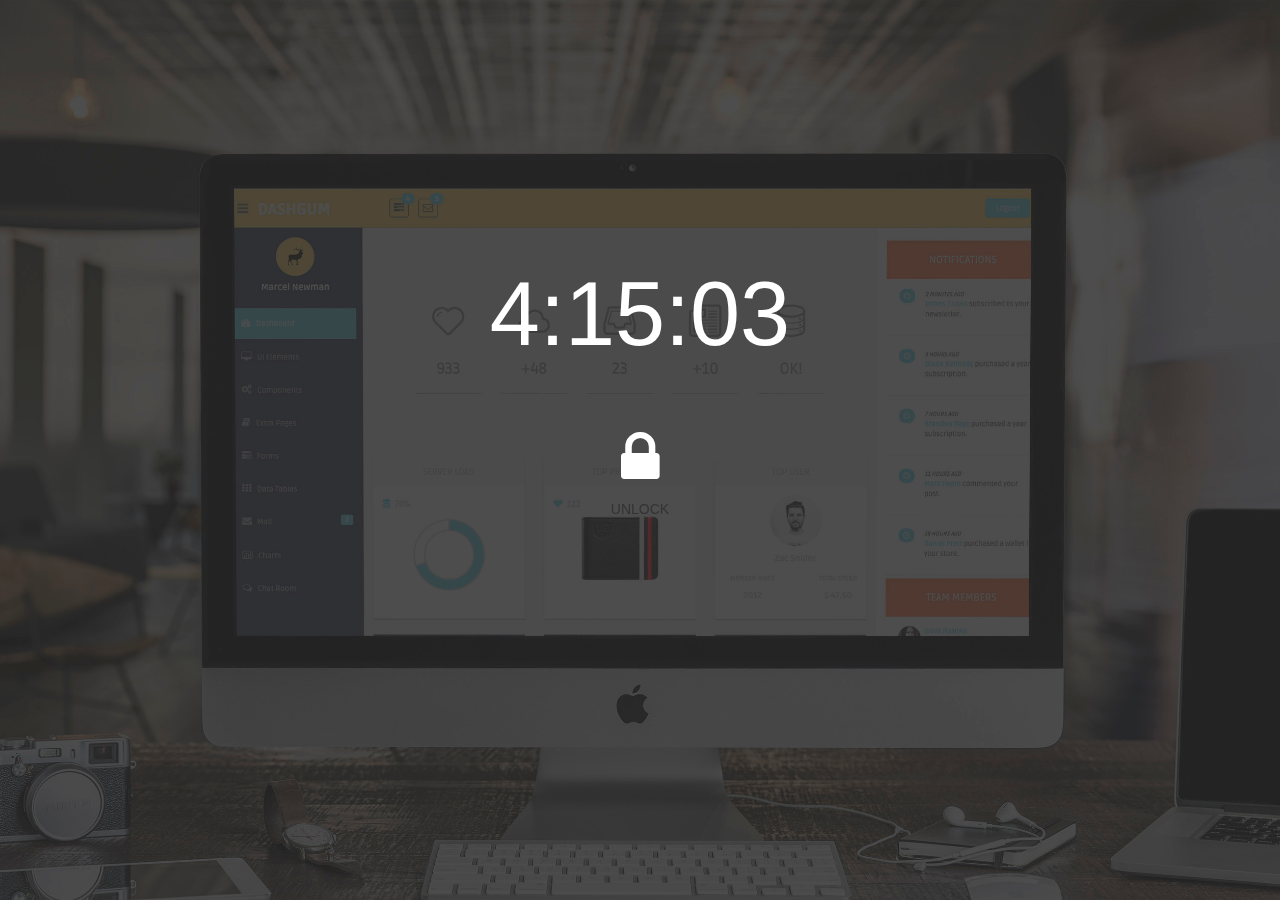
<file: vista/lock_screen.html>
<!DOCTYPE html>
<html lang="en">
  <head>
    <meta charset="utf-8">
    <meta name="viewport" content="width=device-width, initial-scale=1.0">
    <meta name="description" content="">
    <meta name="author" content="Dashboard">
    <meta name="keyword" content="Dashboard, Bootstrap, Admin, Template, Theme, Responsive, Fluid, Retina">

    <title>DASHGUM - Bootstrap Admin Template</title>

    <!-- Bootstrap core CSS -->
    <link href="assets/css/bootstrap.css" rel="stylesheet">
    <!--external css-->
    <link href="assets/font-awesome/css/font-awesome.css" rel="stylesheet" />
        
    <!-- Custom styles for this template -->
    <link href="assets/css/style.css" rel="stylesheet">
    <link href="assets/css/style-responsive.css" rel="stylesheet">

    <!-- HTML5 shim and Respond.js IE8 support of HTML5 elements and media queries -->
    <!--[if lt IE 9]>
      <script src="https://oss.maxcdn.com/libs/html5shiv/3.7.0/html5shiv.js"></script>
      <script src="https://oss.maxcdn.com/libs/respond.js/1.4.2/respond.min.js"></script>
    <![endif]-->
  </head>

  <body onload="getTime()">

      <!-- **********************************************************************************************************************************************************
      MAIN CONTENT
      *********************************************************************************************************************************************************** -->

	  	<div class="container">
	  	
	  		<div id="showtime"></div>
	  			<div class="col-lg-4 col-lg-offset-4">
	  				<div class="lock-screen">
		  				<h2><a data-toggle="modal" href="#myModal"><i class="fa fa-lock"></i></a></h2>
		  				<p>UNLOCK</p>
		  				
				          <!-- Modal -->
				          <div aria-hidden="true" aria-labelledby="myModalLabel" role="dialog" tabindex="-1" id="myModal" class="modal fade">
				              <div class="modal-dialog">
				                  <div class="modal-content">
				                      <div class="modal-header">
				                          <button type="button" class="close" data-dismiss="modal" aria-hidden="true">&times;</button>
				                          <h4 class="modal-title">Welcome Back</h4>
				                      </div>
				                      <div class="modal-body">
				                          <p class="centered"><img class="img-circle" width="80" src="assets/img/ui-sam.jpg"></p>
				                          <input type="password" name="password" placeholder="Password" autocomplete="off" class="form-control placeholder-no-fix">
				
				                      </div>
				                      <div class="modal-footer centered">
				                          <button data-dismiss="modal" class="btn btn-theme04" type="button">Cancel</button><a href="index.html">
				                          <button class="btn btn-theme03" type="button">Login</button>
				                      </div>
				                  </div>
				              </div>
				          </div>
				          <!-- modal -->
		  				
		  				
	  				</div><! --/lock-screen -->
	  			</div><!-- /col-lg-4 -->
	  	
	  	</div><!-- /container -->

    <!-- js placed at the end of the document so the pages load faster -->
    <script src="assets/js/jquery.js"></script>
    <script src="assets/js/bootstrap.min.js"></script>

    <!--BACKSTRETCH-->
    <!-- You can use an image of whatever size. This script will stretch to fit in any screen size.-->
    <script type="text/javascript" src="assets/js/jquery.backstretch.min.js"></script>
    <script>
        $.backstretch("assets/img/login-bg.jpg", {speed: 500});
    </script>

    <script>
        function getTime()
        {
            var today=new Date();
            var h=today.getHours();
            var m=today.getMinutes();
            var s=today.getSeconds();
            // add a zero in front of numbers<10
            m=checkTime(m);
            s=checkTime(s);
            document.getElementById('showtime').innerHTML=h+":"+m+":"+s;
            t=setTimeout(function(){getTime()},500);
        }

        function checkTime(i)
        {
            if (i<10)
            {
                i="0" + i;
            }
            return i;
        }
    </script>

  </body>
</html>
</file>
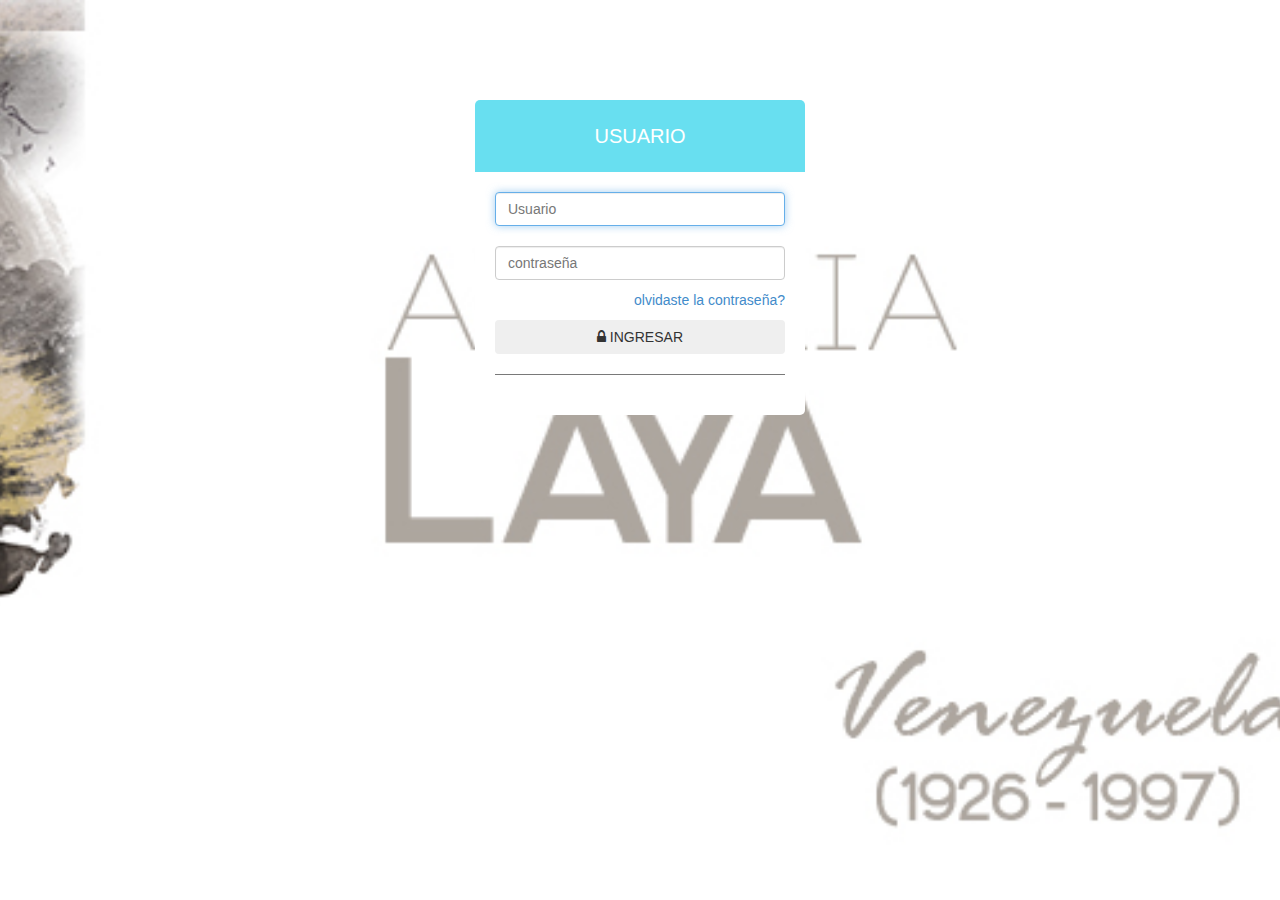
<file: vista/login.html>
<!DOCTYPE html>
<html lang="es">
  <head>
    <meta charset="utf-8">
    <meta name="viewport" content="width=device-width, initial-scale=1.0">
    <meta name="description" content="">
    <meta name="author" content="Dashboard">
    <meta name="keyword" content="Dashboard, Bootstrap, Admin, Template, Theme, Responsive, Fluid, Retina">

    <title>DASHGUM - Bootstrap Admin Template</title>

    <!-- Bootstrap core CSS -->
    <link href="assets/css/bootstrap.css" rel="stylesheet">
    <!--external css-->
    <link href="assets/font-awesome/css/font-awesome.css" rel="stylesheet" />
        
    <!-- Custom styles for this template -->
    <link href="assets/css/style.css" rel="stylesheet">
    <link href="assets/css/style-responsive.css" rel="stylesheet">

    <!-- HTML5 shim and Respond.js IE8 support of HTML5 elements and media queries -->
    <!--[if lt IE 9]>
      <script src="https://oss.maxcdn.com/libs/html5shiv/3.7.0/html5shiv.js"></script>
      <script src="https://oss.maxcdn.com/libs/respond.js/1.4.2/respond.min.js"></script>
    <![endif]-->
  </head>

  <body>

      <!-- **********************************************************************************************************************************************************
      MAIN CONTENT
      *********************************************************************************************************************************************************** -->

	  <div id="login-page">
	  	<div class="container">
	  	
		      <form class="form-login" action="index.html">
		        <h2 class="form-login-heading">USUARIO</h2>
		        <div class="login-wrap">
		            <input type="text" class="form-control" placeholder="Usuario" autofocus>
		            <br>
		            <input type="password" class="form-control" placeholder="contraseña">
		            <label class="checkbox">
		                <span class="pull-right">
		                    <a data-toggle="modal" href="login.html#myModal"> olvidaste la contraseña?</a>
		
		                </span>
		            </label>
		            <button class="btn btn-theme btn-block" href="index.html" type="submit"><i class="fa fa-lock"></i> INGRESAR</button>
		            <hr>
		            
		            
		            
		
		        </div>
		
		          <!-- Modal -->
		          <div aria-hidden="true" aria-labelledby="myModalLabel" role="dialog" tabindex="-1" id="myModal" class="modal fade">
		              <div class="modal-dialog">
		                  <div class="modal-content">
		                      <div class="modal-header">
		                          <button type="button" class="close" data-dismiss="modal" aria-hidden="true">&times;</button>
		                          <h4 class="modal-title">Forgot Password ?</h4>
		                      </div>
		                      <div class="modal-body">
		                          <p>Enter your e-mail address below to reset your password.</p>
		                          <input type="text" name="email" placeholder="Email" autocomplete="off" class="form-control placeholder-no-fix">
		
		                      </div>
		                      <div class="modal-footer">
		                          <button data-dismiss="modal" class="btn btn-default" type="button">Cancel</button>
		                          <button class="btn btn-theme" type="button">Submit</button>
		                      </div>
		                  </div>
		              </div>
		          </div>
		          <!-- modal -->
		
		      </form>	  	
	  	
	  	</div>
	  </div>

    <!-- js placed at the end of the document so the pages load faster -->
    <script src="assets/js/jquery.js"></script>
    <script src="assets/js/bootstrap.min.js"></script>

    <!--BACKSTRETCH-->
    <!-- You can use an image of whatever size. This script will stretch to fit in any screen size.-->
    <script type="text/javascript" src="assets/js/jquery.backstretch.min.js"></script>
    <script>
        $.backstretch("assets/img/argelia.jpg", {speed: 500});
    </script>


  </body>
</html>
</file>
<file: vista/assets/css/style.css>
.btn-theme02:hover,
.btn-theme02:focus,
.btn-theme02:active,
.btn-theme02.active,
.open .dropdown-toggle.btn-theme02 {
  color: #fff;
  background-color: #967adc;
  border-color: #967adc;
}

.btn-theme03 {
  color: #fff;
  background-color: #48cfad;
  border-color: #37bc9b;
}
.btn-theme03:hover,
.btn-theme03:focus,
.btn-theme03:active,
.btn-theme03.active,
.open .dropdown-toggle.btn-theme03 {
  color: #fff;
  background-color: #37bc9b;
  border-color: #37bc9b;
}

.btn-theme04 {
  color: #fff;
  background-color: #ed5565;
  border-color: #da4453;
}
.btn-theme04:hover,
.btn-theme04:focus,
.btn-theme04:active,
.btn-theme04.active,
.open .dropdown-toggle.btn-theme04 {
  color: #fff;
  background-color: #da4453;
  border-color: #da4453;
}

.btn-clear-g {
	color: #48bcb4;
	background: transparent;
	border-color: #48bcb4;
}

.btn-clear-g:hover {
	color: white;
}

hr {
  margin-top: 20px;
  margin-bottom: 20px;
  border: 0;
  border-top: 1px solid #797979;
}




/*Exclusive Theme Colors Configuration*/

.label-theme {
	background-color: #68dff0;
}

.bg-theme {
	background-color: #68dff0;
}

ul.top-menu > li > .logout {
	color: #f2f2f2;
	font-size: 12px;
	border-radius: 4px;
	-webkit-border-radius: 4px;
	border: 1px solid #64c3c2 !important;
	padding: 5px 15px;
	margin-right: 15px;
	background: red;
	margin-top: 15px;
}


/*sidebar navigation*/

#sidebar {
    width: 210px;
    height: 100%;
    position: fixed;
    background: #424a5d;
}

#sidebar h5 {
	color: #f2f2f2;
	font-weight: 700;
}

#sidebar ul li {
    position: relative;
}

#sidebar .sub-menu > .sub li  {
    padding-left: 32px;
}

#sidebar .sub-menu > .sub li:last-child {
    padding-bottom: 10px;
}

/*LEFT NAVIGATION ICON*/
.dcjq-icon {
    height:17px;
    width:17px;
    display:inline-block;
    background: url("../img/nav-expand.png") no-repeat top;
    border-radius:3px;
    -moz-border-radius:3px;
    -webkit-border-radius:3px;
    position:absolute;
    right:10px;
    top:15px;
}
.active .dcjq-icon {
    background: url("../img/nav-expand.png") no-repeat bottom;
    border-radius:3px;
    -moz-border-radius:3px;
    -webkit-border-radius:3px;
}
/*---*/

.nav-collapse.collapse {
    display: inline;
}

ul.sidebar-menu , ul.sidebar-menu li ul.sub{
    margin: -2px 0 0;
    padding: 0;
}

ul.sidebar-menu {
    margin-top: 75px;
}

#sidebar > ul > li > ul.sub {
    display: none;
}

#sidebar > ul > li.active > ul.sub, #sidebar > ul > li > ul.sub > li > a {
    display: block;
}

ul.sidebar-menu li ul.sub li{
    background: #424a5d;
    margin-bottom: 0;
    margin-left: 0;
    margin-right: 0;
}

ul.sidebar-menu li ul.sub li:last-child{
    border-radius: 0 0 4px 4px;
    -webkit-border-radius: 0 0 4px 4px;
}

ul.sidebar-menu li ul.sub li a {
    font-size: 12px;
    padding: 6px 0;
    line-height: 35px;
    height: 35px;
    -webkit-transition: all 0.3s ease;
    -moz-transition: all 0.3s ease;
    -o-transition: all 0.3s ease;
    -ms-transition: all 0.3s ease;
    transition: all 0.3s ease;
    color: #aeb2b7;
}

ul.sidebar-menu li ul.sub li a:hover {
	color: white;
	background: transparent;
}

ul.sidebar-menu li ul.sub li.active a {
    color: #68dff0;
    -webkit-transition: all 0.3s ease;
    -moz-transition: all 0.3s ease;
    -o-transition: all 0.3s ease;
    -ms-transition: all 0.3s ease;
    transition: all 0.3s ease;
    display: block;
}

ul.sidebar-menu li{
    /*line-height: 20px !important;*/
    margin-bottom: 5px;
    margin-left:10px;
    margin-right:10px;
}

ul.sidebar-menu li.sub-menu{
    line-height: 15px;
}

ul.sidebar-menu li a span{
    display: inline-block;
}

ul.sidebar-menu li a{
    color: #aeb2b7;
    text-decoration: none;
    display: block;
    padding: 15px 0 15px 10px;
    font-size: 12px;
    outline: none;
    -webkit-transition: all 0.3s ease;
    -moz-transition: all 0.3s ease;
    -o-transition: all 0.3s ease;
    -ms-transition: all 0.3s ease;
    transition: all 0.3s ease;
}

ul.sidebar-menu li a.active, ul.sidebar-menu li a:hover, ul.sidebar-menu li a:focus {
    background: #68dff0;
    color: #fff;
    display: block;

    -webkit-transition: all 0.3s ease;
    -moz-transition: all 0.3s ease;
    -o-transition: all 0.3s ease;
    -ms-transition: all 0.3s ease;
    transition: all 0.3s ease;
}


ul.sidebar-menu li a i {
    font-size: 15px;
    padding-right: 6px;
}

ul.sidebar-menu li a:hover i, ul.sidebar-menu li a:focus i {
    color: #fff;
}

ul.sidebar-menu li a.active i {
    color: #fff;
}


.mail-info, .mail-info:hover {
    margin: -3px 6px 0 0;
    font-size: 11px;
}

/* MAIN CONTENT CONFIGURATION HEADEEEEEER */
#main-content {
    margin-left: 210px;
}

.header, .footer {
    min-height: 60px;
    padding: 0 15px;
}

.header {
    position: fixed;
    left: 0;
    right: 0;
    z-index: 1002;
}

.black-bg {
    background: pink;
    border-bottom: 1px solid #c9aa5f;
}

.wrapper {
    display: inline-block;
    margin-top: 60px;
    padding-left: 15px;
    padding-right: 15px;
    padding-bottom: 15px;
    padding-top: 0px;
    width: 100%;
}

a.logo {
    font-size: 20px;
    color: #ffffff;
    float: left;
    margin-top: 15px;
    text-transform: uppercase;
}

a.logo b {
    font-weight: 900;
}

a.logo:hover, a.logo:focus {
    text-decoration: none;
    outline: none;
}

a.logo span {
    color: #68dff0;
}


/*notification*/
#top_menu .nav > li, ul.top-menu > li {
    float: left;
}

.notify-row {
    float: left;
    margin-top: 15px;
    margin-left: 92px;
}

.notify-row .notification span.label {
    display: inline-block;
    height: 18px;
    width: 20px;
    padding: 5px;
}

ul.top-menu > li > a {
    color: #666666;
    font-size: 16px;
    border-radius: 4px;
    -webkit-border-radius: 4px;
    border:1px solid #666666 !important;
    padding: 2px 6px;
    margin-right: 15px;
}

ul.top-menu > li > a:hover, ul.top-menu > li > a:focus {
    border:1px solid #b6b6b6 !important;
    background-color: transparent !important;
    border-color: #b6b6b6 !important;
    text-decoration: none;
    border-radius: 4px;
    -webkit-border-radius: 4px;
    color: #b6b6b6 !important;
}

.notify-row .badge {
    position: absolute;
    right: -10px;
    top: -10px;
    z-index: 100;
}

.dropdown-menu.extended {
    max-width: 300px !important;
    min-width: 160px !important;
    top: 42px;
    width: 235px !important;
    padding: 0;
    box-shadow: 0 2px 5px rgba(0, 0, 0, 0.176) !important;
    border: none !important;
    border-radius: 4px;
    -webkit-border-radius: 4px;
}

@media screen and (-webkit-min-device-pixel-ratio:0) {
    /* Safari and Chrome */
    .dropdown-menu.extended  {
        box-shadow: 0 2px 8px rgba(0, 0, 0, 0.176) !important;
    };
    }

.dropdown-menu.extended li p {
    background-color: #F1F2F7;
    color: #666666;
    margin: 0;
    padding: 10px;
    border-radius: 4px 4px 0px 0px;
    -webkit-border-radius: 4px 4px 0px 0px;
}

.dropdown-menu.extended li p.green {
    background-color: #68dff0;
    color: #fff;
}

.dropdown-menu.extended li p.yellow {
    background-color: #fcb322;
    color: #fff;
}

.dropdown-menu.extended li a {
    border-bottom: 1px solid #EBEBEB !important;
    font-size: 12px;
    list-style: none;
}

.dropdown-menu.extended li a {
    padding: 15px 10px !important;
    width: 100%;
    display: inline-block;
}

.dropdown-menu.extended li a:hover {
    background-color: #F7F8F9 !important;
    color: #2E2E2E;
}

.dropdown-menu.tasks-bar .task-info .desc {
    font-size: 13px;
    font-weight: normal;
}

.dropdown-menu.tasks-bar .task-info .percent {
    display: inline-block;
    float: right;
    font-size: 13px;
    font-weight: 600;
    padding-left: 10px;
    margin-top: -4px;
}

.dropdown-menu.extended .progress {
    margin-bottom: 0 !important;
    height: 10px;
}

.dropdown-menu.inbox li a .photo img {
    border-radius: 2px 2px 2px 2px;
    float: left;
    height: 40px;
    margin-right: 4px;
    width: 40px;
}

.dropdown-menu.inbox li a .subject {
    display: block;
}

.dropdown-menu.inbox li a .subject .from {
    font-size: 12px;
    font-weight: 600;
}

.dropdown-menu.inbox li a .subject .time {
    font-size: 11px;
    font-style: italic;
    font-weight: bold;
    position: absolute;
    right: 5px;
}

.dropdown-menu.inbox li a .message {
    display: block !important;
    font-size: 11px;
}

.top-nav  {
    margin-top: 7px;
}

.top-nav ul.top-menu > li .dropdown-menu.logout {
    width: 268px !important;

}

.top-nav li.dropdown .dropdown-menu {
    float: right;
    right: 0;
    left: auto;
}

.dropdown-menu.extended.logout > li {
    float: left;
    text-align: center;
    width: 33.3%;
}

.dropdown-menu.extended.logout > li:last-child {
    float: left;
    text-align: center;
    width: 100%;
    background: #a9d96c;
    border-radius: 0 0 3px 3px;
}

.dropdown-menu.extended.logout > li:last-child > a, .dropdown-menu.extended.logout > li:last-child > a:hover {
    color: #fff;
    border-bottom: none !important;
    text-transform: uppercase;
}

.dropdown-menu.extended.logout > li:last-child > a:hover > i{
    color: #fff;
}

.dropdown-menu.extended.logout > li > a {
    color: #a4abbb;
    border-bottom: none !important;
}

.full-width .dropdown-menu.extended.logout > li > a:hover {
    background: none !important;
    color: #50c8ea !important;
}

.dropdown-menu.extended.logout > li > a:hover {
    background: none !important;
}

.dropdown-menu.extended.logout > li > a:hover i {
    color: #50c8ea;
}

.dropdown-menu.extended.logout > li > a i {
    font-size: 17px;
}

.dropdown-menu.extended.logout > li > a > i {
    display: block;
}

.top-nav ul.top-menu > li > a {
    border: 1px solid #eeeeee;
    border-radius: 4px;
    -webkit-border-radius: 4px;
    padding: 6px;
    background: none;
    margin-right: 0;
}
.top-nav ul.top-menu > li {
    margin-left: 10px;
}

.top-nav ul.top-menu > li > a:hover, .top-nav ul.top-menu > li > a:focus {
    border:1px solid #F1F2F7;
    background: #F1F2F7;

}

.top-nav .dropdown-menu.extended.logout {
    top: 50px;
}

.top-nav .nav .caret {
    border-bottom-color: #A4AABA;
    border-top-color: #A4AABA;
}
.top-nav ul.top-menu > li > a:hover .caret {
    border-bottom-color: #000;
    border-top-color: #000;
}

.log-arrow-up {
    background: url("../img/arrow-up.png") no-repeat;
    width: 20px;
    height: 11px;
    position: absolute;
    right: 20px;
    top: -10px;
}

/*----*/

.notify-arrow {
    border-style: solid;
    border-width: 0 9px 9px;
    height: 0;
    margin-top: 0;
    opacity: 0;
    position: absolute;
    left: 7px;
    top: -18px;
    transition: all 0.25s ease 0s;
    width: 0;
    z-index: 10;
    margin-top: 10px;
    opacity: 1;
}

.notify-arrow-yellow {
    border-color: transparent transparent #FCB322;
    border-bottom-color: #FCB322 !important;
    border-top-color: #FCB322 !important;
}
.notify-arrow-green {
    border-color: transparent transparent #68dff0;
    border-bottom-color: #68dff0 !important;
    border-top-color: #68dff0 !important;
}



/*--sidebar toggle---*/

.sidebar-toggle-box {
    float: left;
    padding-right: 15px;
    margin-top: 20px;
}

.sidebar-toggle-box .fa-bars {
    cursor: pointer;
    display: inline-block;
    font-size: 20px;
}


.sidebar-closed > #sidebar > ul {
    display: none;
}

.sidebar-closed #main-content {
    margin-left: 0px;
}

.sidebar-closed #sidebar {
    margin-left: -180px;
}


/* Dash Side */

.ds {
	background: #ffffff;
	padding-top: 20px;
}

.ds h4 {
	font-size: 14px;
	font-weight: 700;
}

.ds h3 {
	color: #ffffff;
	font-size: 16px;
	padding: 0 10px;
	line-height: 60px;
	height: 60px;
	margin: 0;
	background: #ff865c;
	text-align: center;
}

.ds i {
	font-size: 12px;
	line-height: 16px;
}

.ds .desc {
	border-bottom: 1px solid #eaeaea;
	display: inline-block;
	padding: 15px 0;
	width: 100%;
}

.ds .desc:hover {
	background: #f2f2f2;
}

.ds .thumb {
	width: 30px;
	margin: 0 10px 0 20px;
	display: block;
	float: left;
}

.ds .details {
	width: 170px;
	float: left;
}

.ds > .desc p {
	font-size: 11px;
}

.ds p > muted {
	font-size: 9px;
	text-transform: uppercase;
	font-style: italic;
	color: #666666
}

.ds a {
	color: #68dff0;
}

/* LINE ICONS CONFIGURATION */

.mtbox {
	margin-top: 80px;
	margin-bottom: 40px;
}

.box1 {
	padding: 15px;
	text-align: center;
	color: #989898;
	border-bottom: 1px solid #989898;
}

.box1 span {
	font-size: 50px;

}

.box1 h3 {
	text-align: center;
}

.box0:hover .box1 {
	border-bottom: 1px solid #ffffff;
}

.box0 p {
	text-align: center;
	font-size: 12px;
	color: #f2f2f2;
}

.box0:hover p {
	color: #ff865c;
}

.box0:hover {
	background: #ffffff;
	box-shadow: 0 2px 1px rgba(0, 0, 0, 0.2);
}

/* MAIN CHART CONFIGURATION */
.main-chart {
	padding-top: 20px;
}

.mleft {
}

.border-head h3 {
    margin-top: 20px;
    margin-bottom: 20px;
	margin-left: 15px;	
    padding-bottom: 5px;
    font-weight: normal;
    font-size: 18px;
    display: inline-block;
    width: 100%;
    font-weight: 700;
    color: #989898;
}

.custom-bar-chart {
    height: 290px;
    margin-top: 20px;
    margin-left: 20px;
    position: relative;
    border-bottom: 1px solid #c9cdd7;
}

.custom-bar-chart .bar {
    height: 100%;
    position: relative;
    width: 6%;
    margin: 0px 4%;
    float: left;
    text-align: center;
    z-index: 10;
}

.custom-bar-chart .bar .title {
    position: absolute;
    bottom: -30px;
    width: 100%;
    text-align: center;
    font-size: 11px;
}

.custom-bar-chart .bar .value {
    position: absolute;
    bottom: 0;
    background: #ff865c;
    color: #68dff0;
    width: 100%;
    -webkit-border-radius: 5px 5px 0 0;
    -moz-border-radius: 5px 5px 0 0;
    border-radius: 5px 5px 0 0;
    -webkit-transition: all .3s ease;
    -moz-transition: all .3s ease;
    -ms-transition: all .3s ease;
    -o-transition: all .3s ease;
    transition: all .3s ease;
}



.custom-bar-chart .bar .value:hover {
    background: #2f2f2f;
    color: #fff;
}

.y-axis {
    color: #555555;
    position: absolute;
    text-align: left;
    width: 100%;
    font-size: 11px;
}

.y-axis li {
    border-top: 1px dashed #dbdce0;
    display: block;
    height: 58px;
    width: 100%;
}

.y-axis li:last-child {
    border-top: none;
}

.y-axis li span {
    display: block;
    margin: -10px 0 0 -60px;
    padding: 0 10px;
    width: 40px;
}


/*Donut Chart Main Page Conf*/
.donut-main {
	display: block;
	text-align: center;
}

.donut-main h4 {
	font-weight: 700;
	font-size: 16px;
}

/* *************************************************************************************
PANELS CONFIGURATIONS
*************************************************************************************** */

/*Panel Size*/

.pn {
	height: 250px;
	box-shadow: 0 2px 1px rgba(0, 0, 0, 0.2);
}

.pn:hover {
	box-shadow: 2px 3px 2px rgba(0, 0, 0, 0.3);
	
}

/*Grey Panel*/

.grey-panel {
	text-align: center;
	background: #dfdfe1;
}
.grey-panel .grey-header {
	background: #ccd1d9;
	padding: 3px;
	margin-bottom: 15px;
}
.grey-panel h5 {
	font-weight: 200;
	margin-top: 10px;
}
.grey-panel p {
	margin-left: 5px;
}
/* Specific Conf for Donut Charts*/
.donut-chart p {
	margin-top: 5px;
	font-weight: 700;
	margin-left: 15px;
}
.donut-chart h2 {
	font-weight: 900;
	color: #FF6B6B;
	font-size: 38px;
}

/* Dark Blue*/

.darkblue-panel {
	text-align: center;
	background: #444c57;
}
.darkblue-panel .darkblue-header {
	background: transparent;
	padding: 3px;
	margin-bottom: 15px;
}
.darkblue-panel h1 {
	color: #f2f2f2;
}
.darkblue-panel h5 {
	font-weight: 200;
	margin-top: 10px;
	color: white;
}
.darkblue-panel footer {
	color: white;
}
.darkblue-panel footer h5 {
	margin-left:10px; 
	margin-right: 10px;
	font-weight: 700;
}

/*Green Panel*/
.green-panel {
	text-align: center;
	background: #68dff0;
}
.green-panel .green-header {
	background: #43b1a9;
	padding: 3px;
	margin-bottom: 15px;
}
.green-panel h5 {
	color: white;
	font-weight: 200;
	margin-top: 10px;
}
.green-panel h3 {
	color: white;
	font-weight: 100;
}
.green-panel p {
	color: white;
}

/*White Panel */
.white-panel {
	text-align: center;
	background: #ffffff;
	color: #ccd1d9;
}

.white-panel p {
	margin-top: 5px;
	font-weight: 700;
	margin-left: 15px;
}
.white-panel .white-header {
	background: #f4f4f4;
	padding: 3px;
	margin-bottom: 15px;
	color: #c6c6c6;
}
.white-panel .small {
	font-size: 10px;
	color: #ccd1d9;
}

.white-panel i {
	color: #68dff0;
	padding-right: 4px;
	font-size: 14px;
}

/*STOCK CARD Panel*/
.card {
  background: white;
  box-shadow: 0 2px 1px rgba(0, 0, 0, 0.2);
  margin-bottom: 1em; 
  height: 250px;
}
.stock .stock-chart {
  background: #00c5de;
}
.stock .stock-chart #chart {
    height: 10.7em;
    background: url(http://i.imgbox.com/abmuNQx2) center bottom no-repeat; 
}    
.stock .current-price {
  background: #1d2122;
  padding: 10px; 
}
.stock .current-price .info abbr {
    display: block;
    color: #f8f8f8;
    font-size: 1.5em;
    font-weight: 600;
    margin-top: 0.18em;
}
.stock .current-price .changes {
    text-align: right; 
}
.stock .changes .up {
	color: #4fd98b
}
.stock .current-price .changes .value {
      font-size: 1.8em;
      font-weight: 700; 
}
.stock .summary {
    color: #2f2f2f;
    display: block;
    background: #f2f2f2;
    padding: 10px;
	text-align: center;
}
.stock .summary strong {
	font-weight: 900;
	font-size: 14px;
}

/*Content Panel*/
.content-panel {
	background: #ffffff;
	box-shadow: 0px 3px 2px #aab2bd;
	padding-top: 15px;
	padding-bottom: 5px;
}
.content-panel h4 {
	margin-left: 10px;
}

/*WEATHER PANELS*/

/* Weather 1 */
.weather {
	background: url(../img/weather.jpg) no-repeat center top;
	text-align: center;
	background-position: center center;
}
.weather i {
	color: white;
	margin-top: 45px;
}
.weather h2 {
	color: white;
	font-weight: 900;
}
.weather h4 {
	color: white;
	font-weight: 900;
	letter-spacing: 1px;
}

/* Weather 2 */
.weather-2 {
	background: #e9f0f4;
}
.weather-2 .weather-2-header {
	background: #54bae6;
	padding-top: 5px;
	margin-bottom: 5px;
}
.weather-2 .weather-2-header p {
	color: white;
	margin-left: 5px;
	margin-right: 5px;
}
.weather-2 .weather-2-header p small {
	font-size: 10px;
}
.weather-2 .data {
	margin-right: 10px;
	margin-left: 10px;
	color: #272b34;
}
.weather-2 .data h5 {
	margin-top: 0px;
	font-weight: lighter;
}
.weather-2 .data h1{
	margin-top: 2px;
}

/* Weather 3 */
.weather-3 {
	background: #ffcf00;
}

.weather-3 i {
	color: white;
	margin-top: 30px;
	font-size: 70px;
}
.weather-3 h1 {
	margin-top: 10px;
	color: white;
	font-weight: 900;
}
.weather-3 .info {
	background: #f2f2f2;
}
.weather-3 .info i {
	font-size: 15px;
	color: #c2c2c2;
	margin-bottom: 0px;
	margin-top: 10px;
}
.weather-3 .info h3 {
	font-weight: 900;
	margin-bottom: 0px;
}
.weather-3 .info p {
	margin-left: 10px;
	margin-right: 10px;
	margin-bottom: 16px;
	color: #c2c2c2;
	font-size: 15px;
	font-weight: 700;
}






/* Product Panel */
.product-panel {
	background: #dadad2;
	text-align: center;
	padding-top: 50px;
	height: 100%;
}

/* Product Panel 2*/
.product-panel-2 {
	background: #dadad2;
	text-align: center;
}
.product-panel-2 .badge {
	position: absolute;
	top: 20px;
	left: 35px;
}
.badge-hot {
	background: #ed5565;
	width: 70px;
	height: 70px;
	line-height: 70px;
	font-size: 18px;
	color: #fff;
	text-align: center;
	border-radius: 100%;
}

/* BLOG PANEL */
#blog-bg {
	background: url(../img/blog-bg.jpg) no-repeat center top;
	margin-top: -15px;
	background-attachment: relative;
	background-position: center center;
	min-height: 150px;
	width: 100%;
    -webkit-background-size: 100%;
    -moz-background-size: 100%;
    -o-background-size: 100%;
    background-size: 100%;
    -webkit-background-size: cover;
    -moz-background-size: cover;
    -o-background-size: cover;
    background-size: cover;
}
#blog-bg .badge {
	position: absolute;
	top: 20px;
	left: 35px;
}
.badge-popular {
	background: #3498db;
	width: 70px;
	height: 70px;
	line-height: 70px;
	font-size: 13px;
	color: #fff;
	text-align: center;
	border-radius: 100%;
}
.blog-title {
	background: rgba(0,0,0,0.5);
	bottom: 100px;
	padding: 6px;
	color: white;
	font-weight: 700;
	position: absolute;
	display: block;
	width: 120px;
}
.blog-text {
	margin-left: 8px;
	margin-right: 8px;
	margin-top: 15px;
	font-size: 12px;
}

/* Calendar Configuration */
#calendar {
	color: white;
	padding: 0px !important;
}
.calendar-month-header {
	background: #43b1a9;
}

/* TODO PANEL */
.steps{
  display: block;
}
.steps input[type=checkbox] {
  display: none;
}
.steps input[type=submit]{
  background: #f1783c;
  border: none;
  padding: 0px;
  margin: 0 auto;
  width: 100%;
  height: 55px;
  color: white;
  text-transform: uppercase;
  font-weight: 900;
  font-size: 11px;
  letter-spacing: 1px;
  cursor: pointer;
  transition: background 0.5s ease
}
.steps input[type=submit]:hover{
  background: #8fde9c;
}
.steps label{
  background: #393D40;
  height: 65px;
  line-height: 65px;
  width: 100%;
  display: block;
  border-bottom: 1px solid #44494e;
  color: #889199;
  text-transform: uppercase;
  font-weight: 900;
  font-size: 11px;
  letter-spacing: 1px;
  text-indent: 52px;
  cursor: pointer;
  transition: all 0.7s ease;
  margin: 0px;
}
.steps label:before{
  content:"";
  width: 12px;
  height: 12px;
  display: block;
  position: absolute;
  margin: 26px 0px 0px 18px;
  border-radius: 100%;
  transition: border 0.7s ease
}
.steps label:hover{
  background: #2B2E30;
  color: #46b7e5
}
.steps label:hover:before{
  border: 1px solid #46b7e5;
}
#op1:checked ~ label[for=op1]:before,
#op2:checked ~ label[for=op2]:before,
#op3:checked ~ label[for=op3]:before{
  border: 2px solid #96c93c;
  background: url('[data-uri]') no-repeat center center;
}

/* PROFILE PANELS */
/* Profile 01*/
#profile-01 {
	background: url(../img/profile-01.jpg) no-repeat center top;
	margin-top: -15px;
	background-attachment: relative;
	background-position: center center;
	min-height: 150px;
	width: 100%;
    -webkit-background-size: 100%;
    -moz-background-size: 100%;
    -o-background-size: 100%;
    background-size: 100%;
    -webkit-background-size: cover;
    -moz-background-size: cover;
    -o-background-size: cover;
    background-size: cover;
}
#profile-01 h3 {
	color: white;
	padding-top: 50px;
	margin: 0px;
	text-align: center;
}
#profile-01 h6 {
	color: white;
	text-align: center;
	margin-bottom: 0px;
	font-weight: 900;
}
.profile-01 {
	background: #68dff0;
	height: 50px;
}
.profile-01:hover {
	background: #2f2f2f;
  -webkit-transition: background-color 0.6s;
  -moz-transition: background-color 0.6s;
  -o-transition: background-color 0.6s;
  transition: background-color 0.6s;
  cursor: pointer;
}
.profile-01 p {
	color: white;
	padding-top: 15px;
	font-weight: 400;
	font-size: 15px;
}

/* Profile 02*/
#profile-02 {
	background: url(../img/profile-02.jpg) no-repeat center top;
	margin-top: -15px;
	background-attachment: relative;
	background-position: center center;
	min-height: 200px;
	width: 100%;
    -webkit-background-size: 100%;
    -moz-background-size: 100%;
    -o-background-size: 100%;
    background-size: 100%;
    -webkit-background-size: cover;
    -moz-background-size: cover;
    -o-background-size: cover;
    background-size: cover;
}
#profile-02 .user {
	padding-top: 40px;
	text-align: center;
}
#profile-02 h4 {
	color: white;
	margin:0px;
	padding-top: 8px;
}
.pr2-social a {
	color: #cdcdcd;
}
.pr2-social a:hover {
	color: #68dff0;
}
.pr2-social i {
	margin-top: 15px;
	margin-right: 12px;
	font-size: 20px;
}


/*spark line*/
.chart {
    display: inline-block;
    text-align: center;
    width: 100%;
}
.chart .heading {
    text-align: left;
}
.chart .heading span {
    display: block;
}
.panel.green-chart .chart-tittle {
    font-size: 16px;
    padding: 15px;
    display: inline-block;
    font-weight:normal;
    background: #99c262;
    width: 100%;
    -webkit-border-radius: 0px 0px 4px 4px;
    border-radius: 0px 0px 4px 4px;
}
#barchart {
    margin-bottom: -15px;
    display: inline-block;
}
.panel.green-chart .chart-tittle .value {
    float: right;
    color: #c0f080;
}
.panel.green-chart {
    background: #a9d96c;
    color: #fff;
}
.panel.terques-chart {
    background: transparent;
    color: #797979;
}
.panel.terques-chart .chart-tittle .value {
    float: right;
    color: #fff;
}
.panel.terques-chart .chart-tittle .value a {
    color: #2f2f2f;
    font-size: 12px;
}
.panel.terques-chart .chart-tittle .value a:hover, .panel.terques-chart .chart-tittle .value a.active {
    color: #68dff0;
    font-size: 12px;
}
.panel.terques-chart .chart-tittle {
    font-size: 16px;
    padding: 15px;
    display: inline-block;
    font-weight:normal;
    background: #39b7ac;
    width: 100%;
    -webkit-border-radius: 0px 0px 4px 4px;
    border-radius: 0px 0px 4px 4px;
}
.inline-block {
    display: inline-block;
}

/* showcase background */
.showback {
	background: #ffffff;
	padding: 15px;
	margin-bottom: 15px;
	box-shadow: 0px 3px 2px #aab2bd;
}



/* Calendar Events - Calendar.html*/
.external-event {
	cursor: move;
	display: inline-block !important;
	margin-bottom: 7px !important;
	margin-right: 7px !important;
	padding: 10px;
}

.drop-after {
	padding-top: 15px;
	margin-top: 15px;
	border-top: 1px solid #ccc;
}

.fc-state-default, .fc-state-default .fc-button-inner {
	background: #f2f2f2;
}

.fc-state-active .fc-button-inner {
	background: #FFFFFF;
}

/* Gallery Configuration */
.photo-wrapper {
  display: block;
  position: relative;
  overflow: hidden;
  background-color: #68dff0;
  -webkit-transition: background-color 0.4s;
  -moz-transition: background-color 0.4s;
  -o-transition: background-color 0.4s;
  transition: background-color 0.4s;
}
.project .overlay {
  position: absolute;
  text-align: center;
  color: #fff;
  opacity: 0;
  filter: alpha(opacity=0);
  -webkit-transition: opacity 0.4s;
  -moz-transition: opacity 0.4s;
  -o-transition: opacity 0.4s;
  transition: opacity 0.4s;
  
}

.project:hover .photo-wrapper {
  background-color: #68dff0;
	background-image:url(../img/zoom.png);
	background-repeat:no-repeat;
	background-position:center;
	top: 0;
	bottom: 0;
	left: 0;
	right: 0;
	position: relative;
}
.project:hover .photo {
  opacity: 10;
  filter: alpha(opacity=4000);
  opacity: 0.1;
  filter: alpha(opacity=40);
}
.project:hover .overlay {
  opacity: 100;
  filter: alpha(opacity=10000);
  opacity: 1;
  filter: alpha(opacity=100);
}



/* EZ Checklist */
.ez-checkbox {
	margin-right: 5px;
}

.ez-checkbox, .ez-radio {
	height: 20px;
	width: 20px;
}

.brand-highlight {
background: #fffbcc !important;
}


/* FORMS CONFIGURATION */
.form-panel {
	background: #ffffff;
	margin: 10px;
	padding: 10px;
	box-shadow: 0px 3px 2px #aab2bd;
	text-align: left;
}

label {
	font-weight: 400;
}

.form-horizontal.style-form .form-group {
	border-bottom: 1px solid #eff2f7;
	padding-bottom: 15px;
	margin-bottom: 15px;
}

.round-form {
	border-radius: 500px;
	-webkit-border-radius: 500px;
}

@media (min-width: 768px) {
		.form-horizontal .control-label {
		text-align: left;
	}
}

#focusedInput {
	border: 1px solid #ed5565;
	box-shadow: none;
}

.add-on {
	float: right;
	margin-top: -37px;
	padding: 3px;
	text-align: center;
}

.add-on .btn {
	height: 34px;
}

/* TOGGLE CONFIGURATION */
.has-switch {
    border-radius: 30px;
    -webkit-border-radius: 30px;
    display: inline-block;
    cursor: pointer;
    line-height: 1.231;
    overflow: hidden;
    position: relative;
    text-align: left;
    width: 80px;
    -webkit-mask: url('../img/mask.png') 0 0 no-repeat;
    mask: url('../img/mask.png') 0 0 no-repeat;
    -webkit-user-select: none;
    -moz-user-select: none;
    -ms-user-select: none;
    -o-user-select: none;
    user-select: none;
}
.has-switch.deactivate {
    opacity: 0.5;
    filter: alpha(opacity=50);
    cursor: default !important;
}
.has-switch.deactivate label,
.has-switch.deactivate span {
    cursor: default !important;
}
.has-switch > div {
    width: 162%;
    position: relative;
    top: 0;
}
.has-switch > div.switch-animate {
    -webkit-transition: left 0.25s ease-out;
    -moz-transition: left 0.25s ease-out;
    -o-transition: left 0.25s ease-out;
    transition: left 0.25s ease-out;
    -webkit-backface-visibility: hidden;
}
.has-switch > div.switch-off {
    left: -63%;
}
.has-switch > div.switch-off label {
    background-color: #7f8c9a;
    border-color: #bdc3c7;
    -webkit-box-shadow: -1px 0 0 rgba(255, 255, 255, 0.5);
    -moz-box-shadow: -1px 0 0 rgba(255, 255, 255, 0.5);
    box-shadow: -1px 0 0 rgba(255, 255, 255, 0.5);
}
.has-switch > div.switch-on {
    left: 0%;
}
.has-switch > div.switch-on label {
    background-color: #41cac0;
}
.has-switch input[type=checkbox] {
    display: none;
}
.has-switch span {
    cursor: pointer;
    font-size: 14.994px;
    font-weight: 700;
    float: left;
    height: 29px;
    line-height: 19px;
    margin: 0;
    padding-bottom: 6px;
    padding-top: 5px;
    position: relative;
    text-align: center;
    width: 50%;
    z-index: 1;
    -webkit-box-sizing: border-box;
    -moz-box-sizing: border-box;
    box-sizing: border-box;
    -webkit-transition: 0.25s ease-out;
    -moz-transition: 0.25s ease-out;
    -o-transition: 0.25s ease-out;
    transition: 0.25s ease-out;
    -webkit-backface-visibility: hidden;
}
.has-switch span.switch-left {
    border-radius: 30px 0 0 30px;
    background-color: #2A3542;
    color: #41cac0;
    border-left: 1px solid transparent;
}
.has-switch span.switch-right {
    border-radius: 0 30px 30px 0;
    background-color: #bdc3c7;
    color: #ffffff;
    text-indent: 7px;
}
.has-switch span.switch-right [class*="fui-"] {
    text-indent: 0;
}
.has-switch label {
    border: 4px solid #2A3542;
    border-radius: 50%;
    -webkit-border-radius: 50%;
    float: left;
    height: 29px;
    margin: 0 -21px 0 -14px;
    padding: 0;
    position: relative;
    vertical-align: middle;
    width: 29px;
    z-index: 100;
    -webkit-transition: 0.25s ease-out;
    -moz-transition: 0.25s ease-out;
    -o-transition: 0.25s ease-out;
    transition: 0.25s ease-out;
    -webkit-backface-visibility: hidden;
}
.switch-square {
    border-radius: 6px;
    -webkit-border-radius: 6px;
    -webkit-mask: url('../img/mask.png') 0 0 no-repeat;
    mask: url('../img/mask.png') 0 0 no-repeat;
}
.switch-square > div.switch-off label {
    border-color: #7f8c9a;
    border-radius: 6px 0 0 6px;
}
.switch-square span.switch-left {
    border-radius: 6px 0 0 6px;
}
.switch-square span.switch-left [class*="fui-"] {
    text-indent: -10px;
}
.switch-square span.switch-right {
    border-radius: 0 6px 6px 0;
}
.switch-square span.switch-right [class*="fui-"] {
    text-indent: 5px;
}
.switch-square label {
    border-radius: 0 6px 6px 0;
    border-color: #41cac0;
}



/*LOGIN CONFIGURATION PAGE*/
.form-login {
	max-width: 330px;
	margin: 100px auto 0;
	background: #fff;
	border-radius: 5px;
	-webkit-border-radius: 5px;
}

.form-login h2.form-login-heading {
	margin: 0;
	padding: 25px 20px;
	text-align: center;
	background: #68dff0;
	border-radius: 5px 5px 0 0;
	-webkit-border-radius: 5px 5px 0 0;
	color: #fff;
	font-size: 20px;
	text-transform: uppercase;
	font-weight: 300;
}
.login-wrap {
	padding: 20px;
}
.login-wrap .registration {
	text-align: center;
}
.login-social-link {
	display: block;
	margin-top: 20px;
	margin-bottom: 15px;
}


/*LOCK SCREEN CONF*/
#showtime {
	width: 100%;
	color: #fff;
	font-size: 90px;
	margin-bottom: 30px;
	margin-top: 250px;
	display: inline-block;
	text-align: center;
	font-weight: 400;
}

.lock-screen {
	text-align: center;
}

.lock-screen a {
	color: white;
}

.lock-screen a:hover {
	color: #48cfad
}

.lock-screen i {
	font-size: 60px;
}

.lock-screen .modal-content {
	position: relative;
	background-color: #f2f2f2;
	background-clip: padding-box;
	border: 1px solid #999;
	border: 1px solid rgba(0, 0, 0, .2);
	border-radius: 5px;
}


.btn-facebook {
  color: #fff;
  background-color: #5193ea;
  border-color: #2775e2;
}
.btn-facebook:hover,
.btn-facebook:focus,
.btn-facebook:active,
.btn-facebook.active,
.open .dropdown-toggle.btn-facebook {
  color: #fff;
  background-color: #2775e2;
  border-color: #2775e2;
}

.btn-twitter {
  color: #fff;
  background-color: #44ccfe;
  border-color: #2bb4e8;
}
.btn-twitter:hover,
.btn-twitter:focus,
.btn-twitter:active,
.btn-twitter.active,
.open .dropdown-toggle.btn-twitter {
  color: #fff;
  background-color: #2bb4e8;
  border-color: #2bb4e8;
}


/*badge*/
.badge.bg-primary {
    background: #8075c4;
}

.badge.bg-success {
    background: #a9d86e;
}

.badge.bg-warning {
    background: #FCB322;
}

.badge.bg-important {
    background: #ff6c60;
}

.badge.bg-info {
    background: #41cac0;
}

.badge.bg-inverse {
    background: #2A3542;
}


/*easy pie chart*/
.easy-pie-chart {
    display: inline-block;
    padding: 30px 0;
}

.chart-info, .chart-info .increase, .chart-info .decrease {
    display: inline-block;
}

.chart-info {
    width: 100%;
    margin-bottom:5px;
}

.chart-position {
    margin-top: 70px;
}

.chart-info span {
    margin: 0 3px;
}

.chart-info .increase {
    background: #ff6c60;
    width: 10px;
    height: 10px;
}

.chart-info .decrease {
    background: #f2f2f2;
    width: 10px;
    height: 10px;
}

.panel-footer.revenue-foot {
    background-color: #e6e7ec;
    -webkit-border-radius: 0px 0px 4px 4px;
    border-radius: 0px 0px 4px 4px;
    border: none;
    padding: 0;
    width: 100%;
    display: inline-block;
}

@media screen and (-webkit-min-device-pixel-ratio:0) {
    /* Safari and Chrome */
    .panel-footer.revenue-foot {
        margin-bottom: -4px;
    };
    }


.panel-footer.revenue-foot ul  {
    margin: 0;
    padding: 0;
    width: 100%;
    display: inline-flex;
}

.panel-footer.revenue-foot ul li {
    float: left;
    width: 33.33%;
}

.panel-footer.revenue-foot ul li.first a:hover, .panel-footer.revenue-foot ul li.first a {
    -webkit-border-radius: 0px 0px 0px 4px;
    border-radius: 0px 0px 0px 4px;
}

.panel-footer.revenue-foot ul li.last a:hover, .panel-footer.revenue-foot ul li.last a {
    -webkit-border-radius: 0px 0px 4px 0px;
    border-radius: 0px 0px 4px 0px;
    border-right: none;

}

.panel-footer.revenue-foot ul li a{
    display: inline-block;
    width: 100%;
    padding: 14px 15px;
    text-align: center;
    border-right: 1px solid #d5d8df;
    color: #797979;
}

.panel-footer.revenue-foot ul li a:hover, .panel-footer.revenue-foot ul li.active a {
    background: #fff;
    position: relative;
}

.panel-footer.revenue-foot ul li a i {
    color: #c6cad5;
    display: block;
    font-size: 16px;
}
.panel-footer.revenue-foot ul li a:hover i, .panel-footer.revenue-foot ul li.active a i {
    color: #ff6c60;
    display: block;
    font-size: 16px;
}


/*flot chart*/
.flot-chart .chart, .flot-chart .pie, .flot-chart .bars {
    height: 300px;
}

/*todolist*/
#sortable {
    list-style-type: none;
    margin: 0 0 20px 0;
    padding: 0;
    width: 100%;
}
#sortable li {
    padding-left: 3em;
    font-size: 12px;
}
#sortable li i {
    position: absolute;
    left:6px;
    padding:4px 10px 0 10px;
    cursor: pointer;
}

#sortable li input[type=checkbox]{
    margin-top: 0;
}

.ui-sortable > li {
    padding: 15px 0 15px 35px !important ;
    position: relative;
    background: #f5f6f8;
    margin-bottom: 2px;
    border-bottom   : none !important;
}

.ui-sortable li.list-primary {
    border-left: 3px solid #41CAC0;
}

.ui-sortable li.list-success {
    border-left: 3px solid #78CD51;
}

.ui-sortable li.list-danger {
    border-left: 3px solid #FF6C60;
}

.ui-sortable li.list-warning {
    border-left: 3px solid #F1C500;
}

.ui-sortable li.list-info {
    border-left: 3px solid #58C9F3;
}

.ui-sortable li.list-inverse {
    border-left: 3px solid #BEC3C7;
}

/*footer*/
.site-footer {
    background: #68dff0;
    color: #fff;
    padding: 10px 0;
}


.go-top {
    margin-right: 1%;
    float: right;
    background: rgba(255,255,255,.5);
    width: 20px;
    height: 20px;
    border-radius: 50%;
    -webkit-border-radius: 50%;
}

.go-top i {
    color: #2A3542;
}

.site-min-height {
    min-height: 900px;
}
</file>
<file: vista/assets/css/style-responsive.css>
@media (min-width: 980px) {
    /*-----*/
    .custom-bar-chart {
        margin-bottom: 40px;
    }

}

@media (min-width: 768px) and (max-width: 979px) {

    /*-----*/
    .custom-bar-chart {
        margin-bottom: 40px;
    }

    /*chat room*/


}

@media (max-width: 768px) {

    .header {
        position: absolute;
    }

    /*sidebar*/

    #sidebar {
        height: auto;
        overflow: hidden;
        position: absolute;
        width: 100%;
        z-index: 1001;
    }


    /* body container */
    #main-content {
        margin: 0px!important;
        position: none !important;
    }

    #sidebar > ul > li > a > span {
        line-height: 35px;
    }

    #sidebar > ul > li {
        margin: 0 10px 5px 10px;
    }
    #sidebar > ul > li > a {
        height:35px;
        line-height:35px;
        padding: 0 10px;
        text-align: left;
    }
    #sidebar > ul > li > a i{
        /*display: none !important;*/
    }

    #sidebar ul > li > a .arrow, #sidebar > ul > li > a .arrow.open {
        margin-right: 10px;
        margin-top: 15px;
    }

    #sidebar ul > li.active > a .arrow, #sidebar ul > li > a:hover .arrow, #sidebar ul > li > a:focus .arrow,
    #sidebar > ul > li.active > a .arrow.open, #sidebar > ul > li > a:hover .arrow.open, #sidebar > ul > li > a:focus .arrow.open{
        margin-top: 15px;
    }

    #sidebar > ul > li > a, #sidebar > ul > li > ul.sub > li {
        width: 100%;
    }
    #sidebar > ul > li > ul.sub > li > a {
        background: transparent !important ;
    }
    #sidebar > ul > li > ul.sub > li > a:hover {
        
    }


    /* sidebar */
    #sidebar {
        margin: 0px !important;
    }

    /* sidebar collabler */
    #sidebar .btn-navbar.collapsed .arrow {
        display: none;
    }

    #sidebar .btn-navbar .arrow {
        position: absolute;
        right: 35px;
        width: 0;
        height: 0;
        top:48px;
        border-bottom: 15px solid #282e36;
        border-left: 15px solid transparent;
        border-right: 15px solid transparent;
    }


    /*---------*/

    .modal-footer .btn {
        margin-bottom: 0px !important;
    }

    .btn {
        margin-bottom: 5px;
    }


    /* full calendar fix */
    .fc-header-right {
        left:25px;
        position: absolute;
    }

    .fc-header-left .fc-button {
        margin: 0px !important;
        top: -10px !important;
    }

    .fc-header-right .fc-button {
        margin: 0px !important;
        top: -50px !important;
    }

    .fc-state-active, .fc-state-active .fc-button-inner, .fc-state-hover, .fc-state-hover .fc-button-inner {
        background: none !important;
        color: #FFFFFF !important;
    }

    .fc-state-default, .fc-state-default .fc-button-inner {
        background: none !important;
    }

    .fc-button {
        border: none !important;
        margin-right: 2px;
    }

    .fc-view {
        top: 0px !important;
    }

    .fc-button .fc-button-inner {
        margin: 0px !important;
        padding: 2px !important;
        border: none !important;
        margin-right: 2px !important;
        background-color: #fafafa !important;
        background-image: -moz-linear-gradient(top, #fafafa, #efefef) !important;
        background-image: -webkit-gradient(linear, 0 0, 0 100%, from(#fafafa), to(#efefef)) !important;
        background-image: -webkit-linear-gradient(top, #fafafa, #efefef) !important;
        background-image: -o-linear-gradient(top, #fafafa, #efefef) !important;
        background-image: linear-gradient(to bottom, #fafafa, #efefef) !important;
        filter: progid:dximagetransform.microsoft.gradient(startColorstr='#fafafa', endColorstr='#efefef', GradientType=0) !important;
        -webkit-box-shadow: 0 1px 0px rgba(255, 255, 255, .8) !important;
        -moz-box-shadow: 0 1px 0px rgba(255, 255, 255, .8) !important;
        box-shadow: 0 1px 0px rgba(255, 255, 255, .8) !important;
        -webkit-border-radius: 3px !important;
        -moz-border-radius: 3px !important;
        border-radius: 3px !important;
        color: #646464 !important;
        border: 1px solid #ddd !important;
        text-shadow: 0 1px 0px rgba(255, 255, 255, .6) !important;
        text-align: center;
    }

    .fc-button.fc-state-disabled .fc-button-inner {
        color: #bcbbbb !important;
    }

    .fc-button.fc-state-active .fc-button-inner {
        background-color: #e5e4e4 !important;
        background-image: -moz-linear-gradient(top, #e5e4e4, #dddcdc) !important;
        background-image: -webkit-gradient(linear, 0 0, 0 100%, from(#e5e4e4), to(#dddcdc)) !important;
        background-image: -webkit-linear-gradient(top, #e5e4e4, #dddcdc) !important;
        background-image: -o-linear-gradient(top, #e5e4e4, #dddcdc) !important;
        background-image: linear-gradient(to bottom, #e5e4e4, #dddcdc) !important;
        filter: progid:dximagetransform.microsoft.gradient(startColorstr='#e5e4e4', endColorstr='#dddcdc', GradientType=0) !important;
    }

    .fc-content {
        margin-top: 50px;
    }

    .fc-header-title h2 {
        line-height: 40px !important;
        font-size: 12px !important;
    }

    .fc-header {
        margin-bottom:0px !important;
    }

    /*--*/

    /*.chart-position {*/
        /*margin-top: 0px;*/
    /*}*/

    .stepy-titles li {
        margin: 10px 3px;
    }

    /*-----*/
    .custom-bar-chart {
        margin-bottom: 40px;
    }

    /*menu icon plus minus*/
    .dcjq-icon {
        top: 10px;
    }
    ul.sidebar-menu li ul.sub li a {
        padding: 0;
    }

    /*---*/

    .img-responsive {
        width: 100%;
    }

}



@media (max-width: 480px) {

    .notify-row, .search, .dont-show , .inbox-head .sr-input, .inbox-head .sr-btn{
        display: none;
    }

    #top_menu .nav > li, ul.top-menu > li {
        float: right;
    }
    .hidden-phone {
        display: none !important;
    }

    .chart-position {
       margin-top: 0px;
     }

    .navbar-inverse .navbar-toggle:hover, .navbar-inverse .navbar-toggle:focus {
        background-color: #ccc;
        border-color:#ccc ;
    }

}

@media (max-width:320px) {
    .login-social-link a {
        padding: 15px 17px !important;
    }

    .notify-row, .search, .dont-show, .inbox-head .sr-input, .inbox-head .sr-btn {
        display: none;
    }

    #top_menu .nav > li, ul.top-menu > li {
        float: right;
    }

    .hidden-phone {
        display: none !important;
    }

    .chart-position {
        margin-top: 0px;
    }

    .lock-wrapper {
        margin: 10% auto;
        max-width: 310px;
    }
    .lock-input {
        width: 82%;
    }

    .cmt-form {
        display: inline-block;
        width: 75%;
    }

}
</file>
